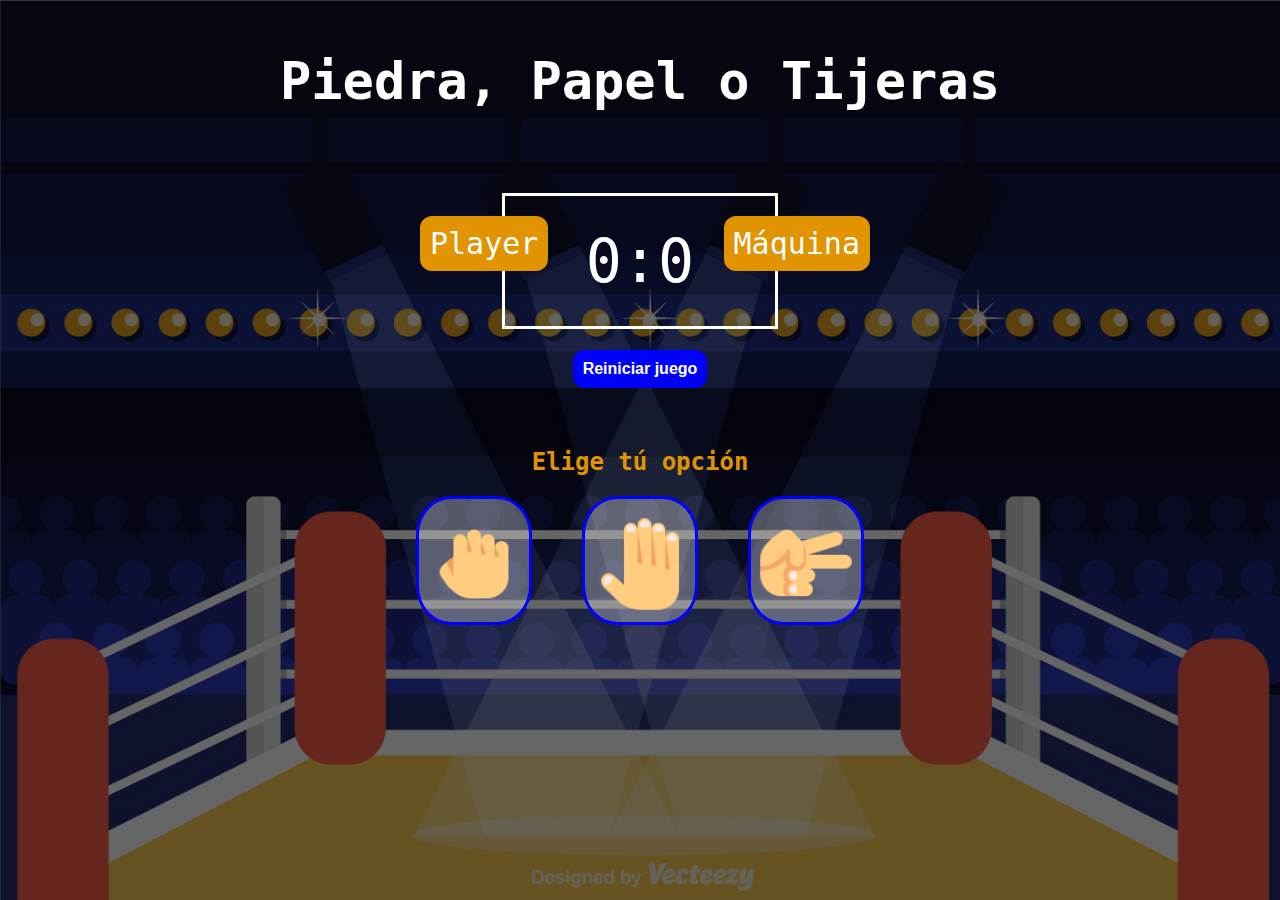
<file: index.html>
<!DOCTYPE html>
<html lang="en">
  <head>
    <meta charset="UTF-8" />
    <meta name="viewport" content="width=device-width, initial-scale=1.0" />
    <link rel="stylesheet" href="./css/estilos.css" />
    <title>Piedra, Papel o Tijera</title>
  </head>
  <body>
    <div id="container">
      <header>
        <h1 id="title">Piedra, Papel o Tijeras</h1>
      </header>
      <div id="content">
        <div id="player" class="players">Player</div>
        <div id="machine" class="players">Máquina</div>
        <span id="player-score">0</span>:<span id="machine-score">0</span>
      </div>
      <div id="button-container">
        <button id="reiniciar">Reiniciar juego</button>
      </div>
      <main>
        <h2 id="subtitle">Elige tú opción</h2>
        <div id="options">
          <div class="option" id="rock">
            <img src="./images/rock.png" alt="piedra" class="image" />
          </div>
          <div class="option" id="paper">
            <img src="./images/paper.png" alt="papel" class="image" />
          </div>
          <div class="option" id="scissors">
            <img src="./images/scissors.png" alt="tijeras" class="image" />
          </div>
        </div>
      </main>

      <div id="modal">
        <div id="result">
          <h1 id="mensaje">Tú ganaste</h1>
          <p id="descripcion">Máquina escogió <strong>Tijera</strong></p>
        </div>
      </div>
    </div>
  </body>
</html>
<script src="./js/index.js"></script>
</file>
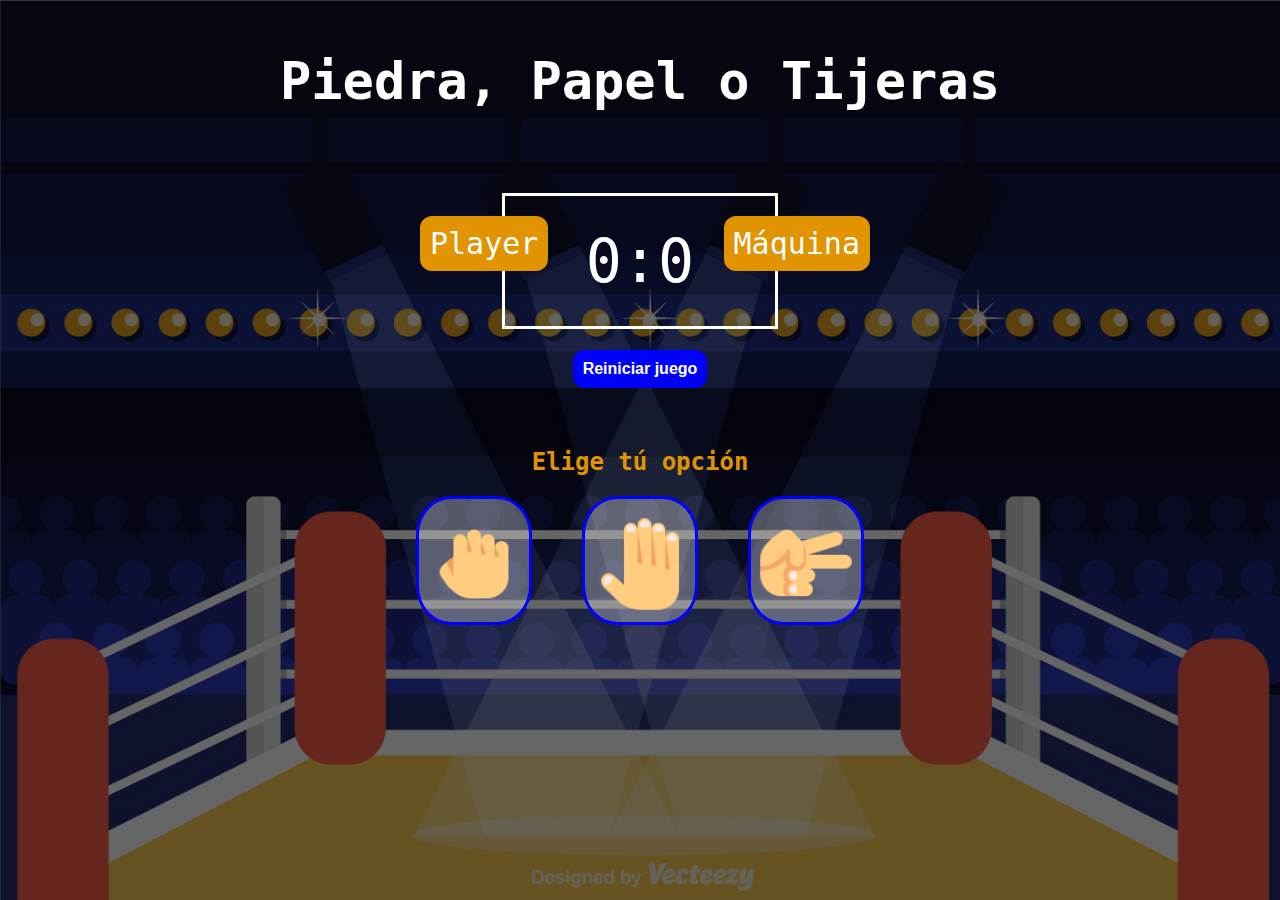
<file: html/index.html>
<!DOCTYPE html>
<html lang="en">
  <head>
    <meta charset="UTF-8" />
    <meta name="viewport" content="width=device-width, initial-scale=1.0" />
    <link rel="stylesheet" href="../css/estilos.css" />
    <title>Piedra, Papel o Tijera</title>
  </head>
  <body>
    <div id="container">
      <header>
        <h1 id="title">Piedra, Papel o Tijeras</h1>
      </header>
      <div id="content">
        <div id="player" class="players">Player</div>
        <div id="machine" class="players">Máquina</div>
        <span id="player-score">0</span>:<span id="machine-score">0</span>
      </div>
      <div id="button-container">
        <button id="reiniciar">Reiniciar juego</button>
      </div>
      <main>
        <h2 id="subtitle">Elige tú opción</h2>
        <div id="options">
          <div class="option" id="rock">
            <img src="../images/rock.png" alt="piedra" class="image" />
          </div>
          <div class="option" id="paper">
            <img src="../images/paper.png" alt="papel" class="image" />
          </div>
          <div class="option" id="scissors">
            <img src="../images/scissors.png" alt="tijeras" class="image" />
          </div>
        </div>
      </main>

      <div id="modal">
        <div id="result">
          <h1 id="mensaje">Tú ganaste</h1>
          <p id="descripcion">Máquina escogió <strong>Tijera</strong></p>
        </div>
      </div>
    </div>
  </body>
</html>
<script src="../js/index.js"></script>
</file>
<file: css/estilos.css>
* {
  padding: 0;
  margin: 0;
  border: 0;
}

body {
  margin: 0;
  padding: 0;
  box-sizing: border-box;
  background: linear-gradient(rgba(0, 0, 0, 0.6), rgba(0, 0, 0, 0.6)),
    url(../images/ring.jpg);
  background-attachment: fixed;
  background-repeat: no-repeat;
  background-size: cover;
  font-family: monospace;
}

#container {
  width: 80%;
  justify-content: center;
  align-items: center;
  margin: auto;
}

header {
  display: block;
  text-align: center;
  color: white;
  font-size: 26px;
}

main {
  display: flex;
  flex-direction: column;
  margin-top: 40px;
}

#title {
  display: block;
  margin: 5% 0 30px 0;
}

#subtitle {
  text-align: center;
  display: block;
  margin: 20px 0;
  color: rgb(226, 147, 0);
  font-size: 24px;
}

#options {
  display: flex;
  flex-direction: row;
  justify-content: center;
}

.option {
  background-color: rgba(255, 255, 255, 0.3);
  border-radius: 30%;
  border: 3px solid blue;
  cursor: pointer;
}

#rock {
  margin-right: 30px;
}

#paper {
  margin: 0 20px;
}

#scissors {
  margin-left: 30px;
}

.image {
  margin-top: 10px;
  width: 110px;
}

#content {
  margin: 8% auto 2%;
  color: white;
  border: 3px solid white;
  text-align: center;
  width: 250px;
  font-size: 60px;
  padding: 30px 10px;
  position: relative;
}

#player {
  position: absolute;
  top: 20px;
  left: -85px;
}

#machine {
  position: absolute;
  top: 20px;
  right: -95px;
}

.players {
  background: rgb(226, 147, 0);
  font-size: 30px;
  padding: 10px 10px;
  border-radius: 12px;
}

/* #result {
  font-size: 28px;
  text-align: center;
  margin-top: 10px;
} */

#modal {
  display: none;
  position: fixed;
  z-index: 1;
  left: 0;
  top: 0;
  height: 100%;
  width: 100%;
  overflow: auto;
  text-align: center;
  background-color: rgba(5, 6, 26, 0.5);
  transition: all 1s;
}

#result {
  margin: 15% auto;
  width: 300px;
  height: 150px;
  background-color: white;
  border-radius: 12px;
  box-shadow: 0 12px 16px 0 rgba(0, 0, 0, 0.24),
    0 17px 50px 0 rgba(0, 0, 0, 0.19);
  text-align: center;
  padding: 4%;
  animation-duration: 1s;
  justify-content: center;
}

.text-win {
  color: #289a28;
  font-size: 40px;
}

.text-lose {
  color: #ff0000;
  font-size: 40px;
}

#modal p {
  margin-top: 14px;
  font-size: 20px;
}

#button-container {
  text-align: center;
}

#reiniciar {
  color: white;
  background-color: blue;
  border-radius: 12px;
  padding: 10px 10px;
  font-weight: bold;
  font-size: 16px;
  cursor: pointer;
  transition: all 0.3s ease;
}

#reiniciar:hover {
  cursor: pointer;
  background-color: white;
  color: black;
}
</file>
